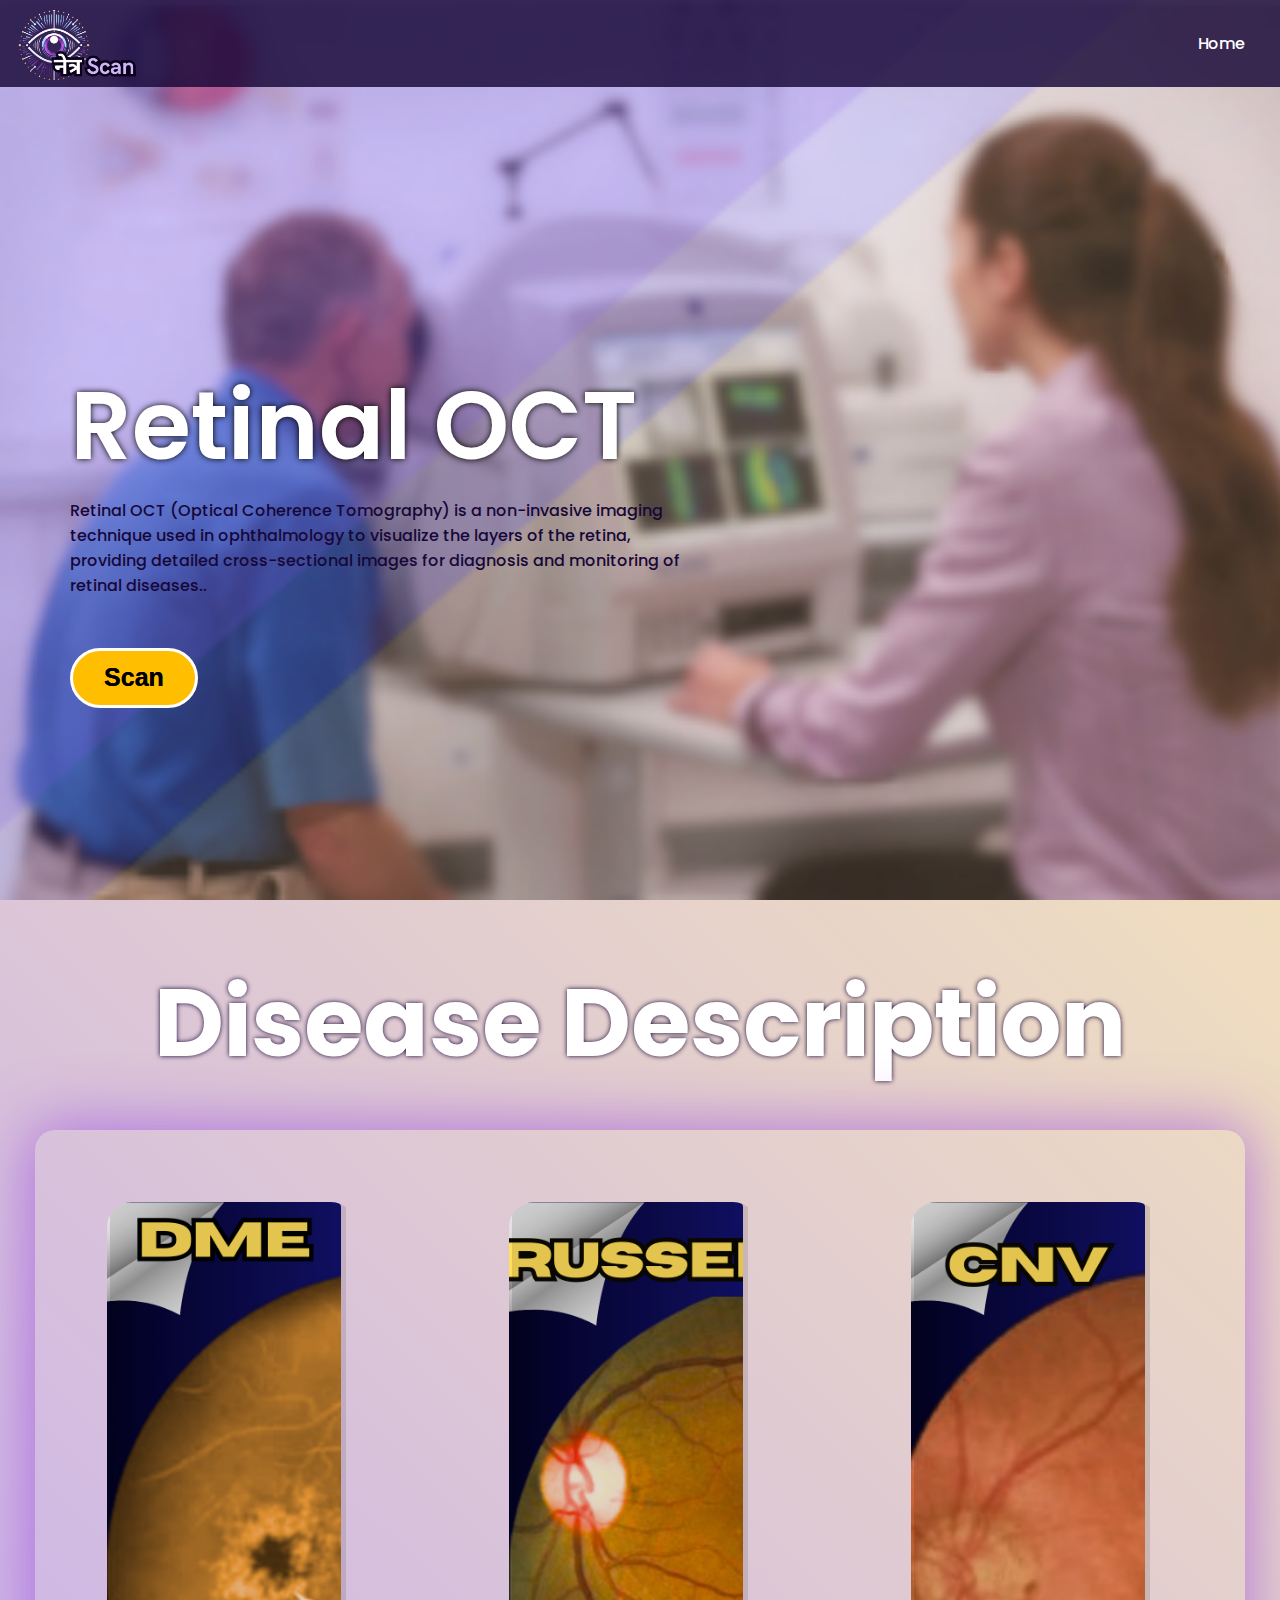
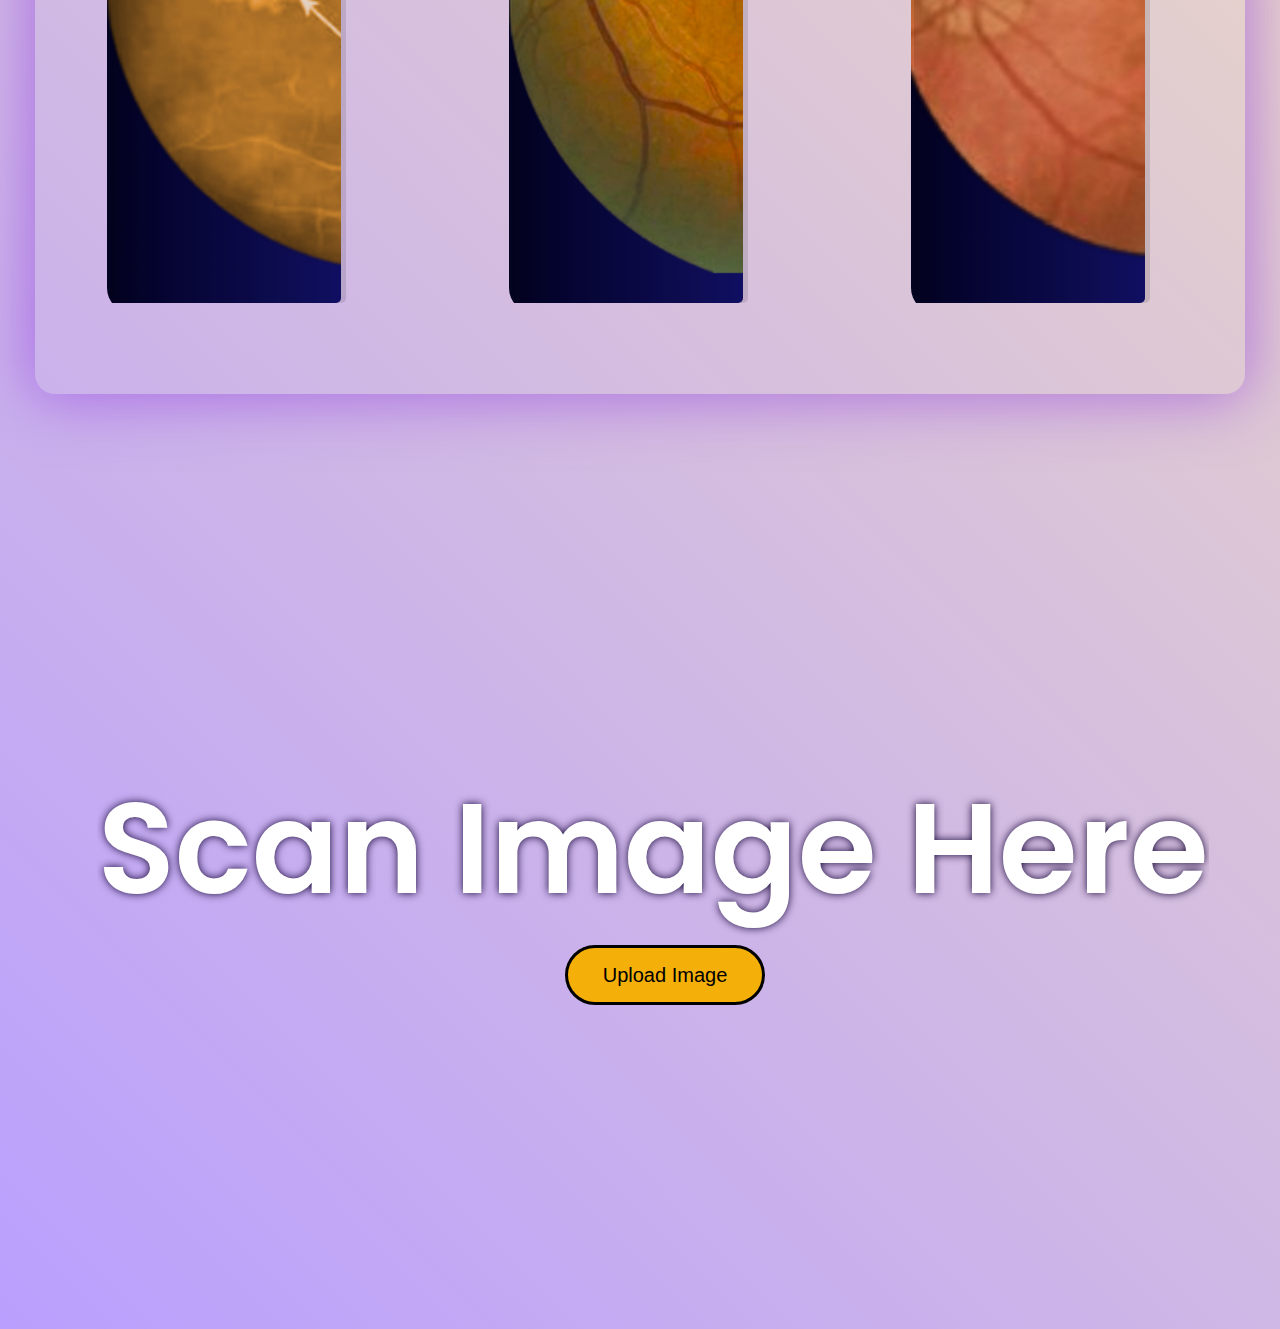
<file: frontend/index.html>
<!DOCTYPE html>
<html lang="en" >
<head>
  <meta charset="UTF-8">
  <title> नेत्र Scan</title>
   <link href="https://unpkg.com/boxicons@2.1.4/css/boxicons.min.css" rel="stylesheet" /><link rel="stylesheet" href="./style.css">
  
</head>
<body>
    <header >
      <a href="#"
        ><img
          src="images/Logo-removebg-preview.png"
          alt="logo"
          class="logo"
      /></a>

      <input type="checkbox" id="check" />
      <label for="check" class="icons">
        <i class="bx bx-menu" id="menu-icon"></i>
        <i class="bx bx-x" id="close-icon"></i>
      </label>

      <nav class="navbar">
        <a href="#" class="nav-item" style="--i: 0">Home</a>
        <!-- <a href="#" class="nav-item" style="--i: 1">About</a> -->
        <!-- <a href="#" class="nav-item" style="--i: 2">Service</a> -->
                
      </nav>
    </header>

    <section class="content"> 
      <div class="upperpart">
        <div class="write">
        <div class="Upperinfo">
          <h1 font = "Montser">Retinal OCT</h1>
          <p class="upperpara" >Retinal OCT (Optical Coherence Tomography) is a non-invasive imaging technique used in ophthalmology to visualize the layers of the retina, providing detailed cross-sectional images for diagnosis and monitoring of retinal diseases..</p>
        </div>
        <div class="scan">
          <a href="#scan">Scan</a>    
        </div>
        </div>
        <!-- <img width="550px" class="upperimage" src="images/content1-removebg-preview.png" alt="Image of content"> -->
      </div>
      

    </section>
    <h1 class="heading">Disease Description</h1>
    <div class="mainmaster">
      <div class="master">
        <div class="card1">
          <div class="insidecard">
            <div class="image-container">
              <img src="images/DME.png" alt="">
              <div class="text-overlay">
                <!-- <div class="information">
                  Diabetic macular edema (DME) is a vision-threatening complication of diabetes caused by fluid buildup in the macula. Treatments such as anti-VEGF injections, steroids, or laser therapy aim to reduce swelling and preserve vision.Regualr eye exams are ...
                </div> -->
                <!-- <div class="read">
                  <div class="insideread">
                    Read More
                  </div>
                </div> -->
              
              </div>
            </div>
            <div class="back">
              <p> Diabetic Macular Edema, or DME, is a condition that arises due to complications from Diabetic Retinopathy. Diabetic Retinopathy is caused by high blood sugar levels damaging blood vessels in the retina. DME specifically refers to the buildup of fluid in the macula, the central part of the retina responsible for sharp central vision. This fluid accumulation causes swelling and distortion of the macula, leading to blurred vision and difficulty seeing fine details. Early detection and management of diabetes, alongside regular eye exams, are crucial for preventing DME and protecting vision.</p>
            </div>
            
          </div>
        </div>
        <div class="card1">
          <div class="insidecard">
            <div class="image-container">
              <img src="images/DRUSSEN.png" alt="">
              <div class="text-overlay">
              <!-- <div class="information">
                Drusen are small yellow or white deposits under the retina, commonly associated with age-related macular degeneration (AMD). Their accumulation can indicate an increased risk of vision loss, particularly in the dry form of AMD. Regular eye exams help monitor...
              </div>
              <div class="read">
                <div class="insideread">
                  Read More
                </div>
              </div> -->
              </div>
              
            </div>
            <div class="back">
              
              <p>Drusen are tiny yellow deposits that accumulate between the retina and the underlying Bruch membrane in the eye. These deposits are a common sign of Age-related Macular Degeneration (AMD), a leading cause of vision loss. While drusen themselves don't cause immediate vision problems, their extensive presence can indicate an increased risk of developing more serious conditions like Choroidal Neovascularization (CNV) and Diabetic Macular Edema (DME).</p>
            </div>
          </div>
        </div>
        <div class="card1">
          <div class="insidecard">
            <div class="image-container">
              <img src="images/CNV.png" alt="">
              <div class="text-overlay">
              <!-- <div class="information">
                Choroidal neovascularization (CNV) is an abnormal growth of blood vessels beneath the retina, often associated with age-related macular degeneration (AMD). These fragile vessels can leak blood and fluid, leading to sudden vision loss or distortion. Treatments such as anti-VEGF injections or laser therapy aim to halt CNV progression and... 
              </div>
              <div class="read">
                <div class="insideread">
                  Read More
                </div>
              </div> -->
              </div>
              
            </div>
            <div class="back">
              <p>Choroidal Neovascularization, often abbreviated as CNV, is the abnormal growth of new blood vessels from the choroid, the blood supply layer underneath the retina. These new vessels are fragile and can leak fluid or blood into the delicate retinal space. This leakage can cause swelling and distorted vision, potentially leading to significant vision loss. CNV is a sight-threatening complication that can occur in AMD and Diabetic Retinopathy. Early detection and treatment are essential to minimize vision damage.</p>
            </div>
          </div>
        </div>  
      </div>
    </div>
    
    <footer>
      <section class="content1" id="scan">
        <h1>Scan Image Here</h1>
          <label for="file">Upload Image</label>
          <input type="file" name="Upload Image" id="file" accept="image/*">
        
      </section>
    </footer>


</body>
<!-- partial -->
<!-- <script src="script.js"></script>   -->

</html>
</file>
<file: frontend/style.css>
@import url("https://fonts.googleapis.com/css2?family=Poppins:wght@100;200;300;400;500;600;700;800;900&display=swap");

* {
  box-sizing: border-box;
  margin: 0;
  padding: 0;
  overflow:auto;
}

body {
  font-family: "Poppins", sans-serif;
  
  min-height: 100vh;
  background: hsla(257, 98%, 81%, 1);

background: linear-gradient(45deg, hsla(257, 98%, 81%, 1) 0%, hsla(48, 100%, 84%, 1) 100%);

background: -moz-linear-gradient(45deg, hsla(257, 98%, 81%, 1) 0%, hsla(48, 100%, 84%, 1) 100%);

background: -webkit-linear-gradient(45deg, hsla(257, 98%, 81%, 1) 0%, hsla(48, 100%, 84%, 1) 100%);

filter: progid: DXImageTransform.Microsoft.gradient( startColorstr="#B99DFE", endColorstr="#FFEFAE", GradientType=1 );
}

header {
  position:absolute;
  top: 0;
  left: 0;
  width: 100%;
  padding-right: 35px;
  display: flex;
  justify-content: space-between;
  align-items: center;
  z-index: 5;
  background:#170738d3;
  
}

.logo {
  margin-top: 10px;
  margin-left: 10px;
  width: 130px;
  height: 70px;
  object-fit: cover;
  
 
}

.nav-item {
  position: relative;
  color: #ffffff;
  font-size: 1rem;
  font-weight: 500;
  line-height: 25px;
  letter-spacing: -0.13px;
  text-decoration: none;
  margin-left: 2.5rem;
  transition: all 0.5s ease;
  
}

.nav-item:hover {
  color: white;
}

.nav-item::after {
  content: "";
  position: absolute;
  bottom: -0.3rem;
  left: 50%;
  width: 0;
  height: 0.15rem;
  transform: translateX(-50%);
  background-color: white;
  transition: all 0.5s ease;
}

.nav-item:hover::after {
  width: 100%;
}

.icons {
  position: absolute;
  right: 5%;
  font-size: 2.3rem;
  color: #ffffff;
  cursor: pointer;
  display: none;
}

#check {
  display: none;
}

.content {
  display: flex;
  flex-direction: column;
  justify-content: center;
  align-items: left;
  min-height: 100vh;
  overflow: hidden;
  background-image: url('images/bglikely.png');
  background-size: cover; /* Resize background image to cover the container */
  background-position: center; /* Center the background image */
  width: 100%; /* Adjust width as needed */
  height: 400px;
}

.content h1 {
  font-size: 6rem;
  font-weight: 600;
  text-shadow: 0 0 6px #000000;

  color:white;
  transition: all 0.5s ease;
}
.content1 {
  display: flex;
  flex-direction: column;
  justify-content: center;
  align-items: left;
  min-height: 100vh;
  overflow: hidden;
} 
.content1 h1 {
  font-size: 8rem;
  font-weight: 600;
  text-shadow: 0px 0px 8px #170738;
  color:white;
  transition: all 0.5s ease;
}

.headsection{
  border:1px solid black;
  width:50vw;
  display: inline-block;
  
  
}
.upperpara{
  width:50vw;
  font-size: 30;
  font-weight: 500;
  color: #170738;
}
.upperpart{
  /* border:1px solid #000; */
  display: flex;
  justify-content: space-between;
  width: 95vw;
}
.img{
  box-shadow: #000000 0 0 60px 90px;
  align-items: right;
  margin-right: 50px ;
  border-radius: 60px;
}
.write{
  margin-top: 50px;
  margin-left: 20px;
  padding: 50px;
}
.Upperinfo{
  /* text-shadow: 2px 2px 4px #000000; */
  color : #000000;
}
.scan a {
  font-family: sans-serif;
  color: #8f6607;
  font-weight: bold;
  display: flex;
  text-shadow: 0px 0px 0px #000000;
  font-size: 25px;
  margin-top: 50px;
  position: absolute;
  align-items: center;
  justify-content: center;
  border-radius: 50px;
  text-align: center;
  width: 10vw;
  height: 60px;
  background-color: rgb(255, 191, 0);
  color: #000000;
  border: 3px solid #ffffff; /* Darker shade of yellow */
  text-decoration: none;
}

.scan a:hover{
  background-color: rgb(210,168,29);
  transition: all 0.3s ease;
}


.btn {
  width: 180px;
  height: 50px;
  border-radius: 5px;
  background: transparent;
  position: relative;
  display: flex;
  justify-content: center;
  align-items: center;
  overflow: hidden;
  transition: all 0.3s ease-in;
}

.btn:hover {
  transform: translateY(-5px);
}

.light::before {
  content: "";
  position: absolute;
  background-image: conic-gradient(
    #fff 20deg,
    transparent 150deg
  );
  width: 400%;
  height: 400%;
  border-radius: 5px;
  animation: rotate 3s linear infinite;
}

.light::after {
  content: "Explore";
  position: absolute;
  width: 170px;
  height: 40px;
  background: rgba(255, 255, 255, 0.2);
  backdrop-filter: blur(35px);
  -webkit-backdrop-filter: blur(35px);
  color: #000000;
  display: flex;
  justify-content: center;
  align-items: center;
  font-size: 1.2rem;
  border-radius: 5px;
}

@keyframes rotate {
  0% {
    transform: rotate(0deg);
  }

  100% {
    transform: rotate(360deg);
  }
}

.background-video {
  position: absolute;
  right: 0;
  bottom: 0;
  z-index: -1;
}

@media (min-aspect-ratio: 16/9) {
  .background-video {
    width: 100%;
    height: auto;
  }
}

@media (max-aspect-ratio: 4/3) {
  .background-video {
    width: auto;
    height: 100%;
  }
}

@media (max-width: 900px) {
  header {
    padding: 1.3rem 5%;
  }

  .content h1 {
    font-size: 7rem;
  }
}

@media (max-width: 700px) {
  header::before {
    content: "";
    top: 0;
    left: 0;
    position: absolute;
    width: 100%;
    height: 100%;
    background: rgba(0, 0, 0, 0.1);
    backdrop-filter: blur(50px);
    z-index: -1;
  }

  header::after {
    content: "";
    top: 0;
    left: -100%;
    position: absolute;
    width: 100%;
    height: 100%;
    background: linear-gradient(
      90deg,
      transparent,
      rgba(255, 255, 255, 0.4),
      transparent
    );
    transition: 0.8s ;
  }

  .icons {
    display: inline-flex;
  }

  #check:checked ~ .icons #menu-icon {
    display: none;
  }

  .icons #close-icon {
    display: none;
  }

  #check:checked ~ .icons #close-icon {
    display: block;
  }

  .navbar {
    position: absolute;
    top: 120%;
    left: 0;
    width: 80%;
    height: 0;
    background: rgba(0, 0, 0, 0.1);
    backdrop-filter: blur(50px);
    box-shadow: 0 0.5rem 1rem rgba(0, 0, 0, 0.1);
    overflow: hidden;
    transition: all 0.3s ease;
  }

  #check:checked ~ .navbar {
    height: 17.7rem;
  }

  .nav-item {
    display: block;
    font-size: 1.1rem;
    margin: 2rem 0;
    text-align: center;
    transform: translateY(-50px);
    opacity: 0;
    transition: all 0.3s ease;
  }

  .nav-item:hover::after {
    width: auto;
  }

  #check:checked ~ .navbar a {
    transform: translateY(0);
    opacity: 1;
    transition-delay: calc(0.15s * var(--i));
  }
}

@media (max-width: 620px) {
  .content h1 {
    font-size: 5rem;
  }
}

@media (max-width: 450px) {
  .content h1 {
    font-size: 3rem;
  }
  
  .btn {
    width: 130px;
  }
  
  .light::after {
    width: 120px;
    font-size: 0.9rem;
  }
 
}

.mainmaster {
  display: flex;
  overflow: visible;
  align-items: center;
  padding: 5px;
}

.master {
  background-color: linear-gradient(to top right, #7e4ff7, rgb(199, 166, 252));
  display: flex;
  border: 2.5px solid transparent;
  color: #ffffff;
  border-radius: 20px;
  margin: 30px;
  width: 100vw;
  box-shadow: rgba(137, 42, 225, 0.508) 0 0 60px 5px;
  justify-content: center;
}

.card1 {
  background-color: transparent;
  position: relative;
  width: 45vw;
  height: 80vh;
  margin: 70px;
  font-size: 1vw;
  border-radius: 10px;
  overflow: hidden; /* Ensure image doesn't overflow the container */
  perspective: 1000px;
}


.insidecard {
  position: relative;
  width: 95%;
  height: 98.7%; 
  transition: transform 0.8s ;
  transform-style: preserve-3d;
  border-radius:25px;
  backface-visibility: hidden;
}

.image-container img {
  width: 94%;
  height: 98.7%; 
  border-radius: 5px;
  object-fit: cover;
}

.text-overlay {
  position: absolute;
  margin-left: 3px ;
  top: 0;
  left: 0;
  width: 95%;
  height: 98.7%; 
  border-radius: 5px;
  display: flex;
  flex-direction: column;
  justify-content: center;
  align-items: center;
  background-color: rgba(0, 0, 0, 0.112); 
}

.read {
  margin-top: 10px;
}

.insideread {
  display: inline-block;
  padding: 10px 20px;
  /* background-color: #333; */
  color: #fff;
  border-radius: 5px;
}


/* .front{
  position: absolute;
  width:100%;
  height:100%;
  
  backface-visibility: hidden;
  
} */
/* .back{
  
  width: 100%;
  height: 100%;
  backface-visibility: hidden;
  background: yellow;
  color: white;
  text-align: center;
  transform: rotateY(180deg);
} */

/* .card2{
  display: flex;
  border:1px solid #ffffff;
  width: 15%;
  display: inline-block;
  margin: 25px;
} */

.content{
  color: #ffffff;
}



/* .information {
  position:absolute;
  bottom: 0;
  margin-bottom: 90px;
  text-align: justify;
  -webkit-mask-image: linear-gradient(180deg, #000 80%, transparent);

} */

/* .read{
  border: 0.9px solid #ffffffc0;
  position: absolute;
  bottom: 0;
  transform: translate(50%,50%);
  margin: 50px;
  text-align: center;
  
}

.read:hover{
  cursor:pointer;
  color:black;
  background-color: #ffffff;
  transition: all 0.5s ease;
} */

.insideread{
  padding:15px
}

/* .flipcard{
  transform: rotateY(180deg);
} */

input[type="file"]{
  display:none;

}
label{
  color:black;
  margin-left: 25px;
  border-radius: 50px;
  height: 60px;
  width:200px;
  background-color: #f5af09;
  font-size: 20px;
  display: flex;
  justify-content: center;
  align-items: center;
  font-family: 'Segoe UI', Tahoma, Geneva, Verdana, sans-serif;
  border:3px solid black;
  
}
label:hover{
  cursor: pointer;
  background-color: #f1d492;
}

#scan{
  display: flex;
  justify-content: center;
  align-items: center;
  color: #ffffff;
  margin-left: 25px;
  padding: 20px;
}

.heading{
  margin-top: 50px;
  color: #ffffff;
  text-shadow: 0px 0px 5px #170738;
  display: flex;
  font-size: 6rem;
  justify-content: center;
  align-items: center;
}







.card1:hover .back{
  transform: rotateY(0deg);
  
}

.image-container,.back 
{ 
  position: absolute;

  width: 100%;
  height: 100%;
  /* transform-style: preserve-3d; */
  /* transform: rotateY(0deg); */
}

.image-container{
  background-color: transparent; 
  /* color: blue; */
}

.back{
  border:9px solid #f7ca62;
  background-color: #fcda91;
  color: black;
  transform: rotateY(180deg);
  display: flex;
  justify-content: center;
  align-items: center;
  backface-visibility: hidden;
  transition: 0.5s ease-out;
  
  
}
.back p{
  font-size: 1.5rem;
  display: flex;
  text-align: justify;
}

.back h1{
  top: 0;

}

/* .insidecard{
  
  transition: transform 0.8s ;
  transform-style: preserve-3d;
  border-radius:25px
} */
</file>
